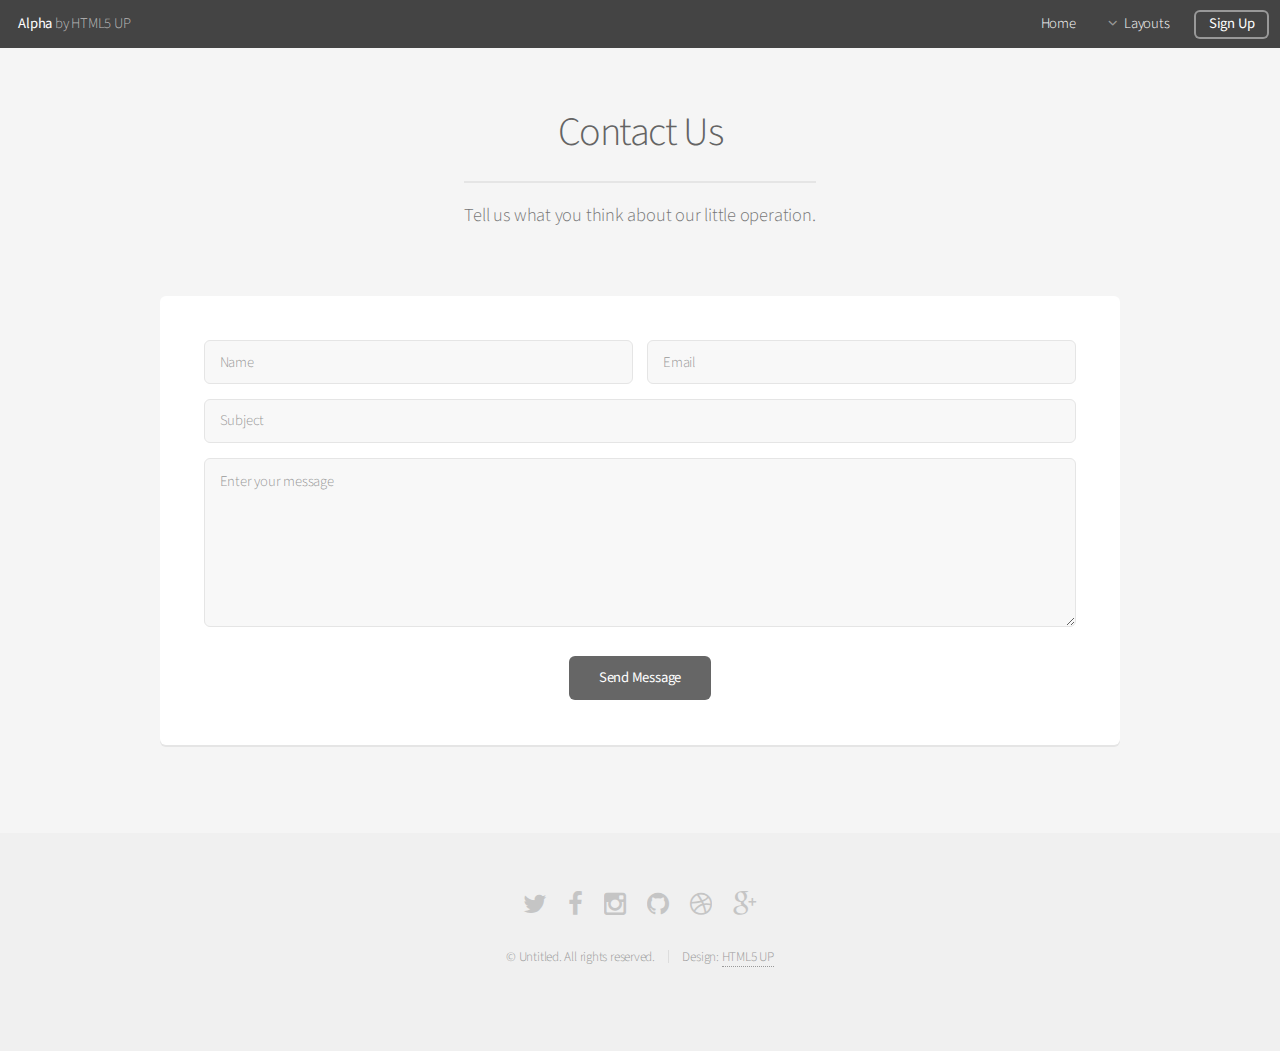
<file: contact.html>
<!DOCTYPE HTML>
<!--
	Alpha by HTML5 UP
	html5up.net | @n33co
	Free for personal and commercial use under the CCA 3.0 license (html5up.net/license)
-->
<html>
	<head>
		<title>Contact - Alpha by HTML5 UP</title>
		<meta http-equiv="content-type" content="text/html; charset=utf-8" />
		<meta name="description" content="" />
		<meta name="keywords" content="" />
		<!--[if lte IE 8]><script src="css/ie/html5shiv.js"></script><![endif]-->
		<script src="js/jquery.min.js"></script>
		<script src="js/jquery.dropotron.min.js"></script>
		<script src="js/jquery.scrollgress.min.js"></script>
		<script src="js/skel.min.js"></script>
		<script src="js/skel-layers.min.js"></script>
		<script src="js/init.js"></script>
		<noscript>
			<link rel="stylesheet" href="css/skel.css" />
			<link rel="stylesheet" href="css/style.css" />
			<link rel="stylesheet" href="css/style-wide.css" />
		</noscript>
		<!--[if lte IE 8]><link rel="stylesheet" href="css/ie/v8.css" /><![endif]-->
	</head>
	<body>

		<!-- Header -->
			<header id="header" class="skel-layers-fixed">
				<h1><a href="index.html">Alpha</a> by HTML5 UP</h1>
				<nav id="nav">
					<ul>
						<li><a href="index.html">Home</a></li>
						<li>
							<a href="" class="icon fa-angle-down">Layouts</a>
							<ul>
								<li><a href="generic.html">Generic</a></li>
								<li><a href="contact.html">Contact</a></li>
								<li><a href="elements.html">Elements</a></li>
								<li>
									<a href="">Submenu</a>
									<ul>
										<li><a href="#">Option One</a></li>
										<li><a href="#">Option Two</a></li>
										<li><a href="#">Option Three</a></li>
										<li><a href="#">Option Four</a></li>
									</ul>
								</li>
							</ul>
						</li>
						<li><a href="#" class="button">Sign Up</a></li>
					</ul>
				</nav>
			</header>

		<!-- Main -->
			<section id="main" class="container 75%">
				<header>
					<h2>Contact Us</h2>
					<p>Tell us what you think about our little operation.</p>
				</header>
				<div class="box">
					<form method="post" action="#">
						<div class="row uniform 50%">
							<div class="6u 12u(3)">
								<input type="text" name="name" id="name" value="" placeholder="Name" />
							</div>
							<div class="6u 12u(3)">
								<input type="email" name="email" id="email" value="" placeholder="Email" />
							</div>
						</div>
						<div class="row uniform 50%">
							<div class="12u">
								<input type="text" name="subject" id="subject" value="" placeholder="Subject" />
							</div>
						</div>
						<div class="row uniform 50%">
							<div class="12u">
								<textarea name="message" id="message" placeholder="Enter your message" rows="6"></textarea>
							</div>
						</div>
						<div class="row uniform">
							<div class="12u">
								<ul class="actions align-center">
									<li><input type="submit" value="Send Message" /></li>
								</ul>
							</div>
						</div>
					</form>
				</div>
			</section>
			
		<!-- Footer -->
			<footer id="footer">
				<ul class="icons">
					<li><a href="#" class="icon fa-twitter"><span class="label">Twitter</span></a></li>
					<li><a href="#" class="icon fa-facebook"><span class="label">Facebook</span></a></li>
					<li><a href="#" class="icon fa-instagram"><span class="label">Instagram</span></a></li>
					<li><a href="#" class="icon fa-github"><span class="label">Github</span></a></li>
					<li><a href="#" class="icon fa-dribbble"><span class="label">Dribbble</span></a></li>
					<li><a href="#" class="icon fa-google-plus"><span class="label">Google+</span></a></li>
				</ul>
				<ul class="copyright">
					<li>&copy; Untitled. All rights reserved.</li><li>Design: <a href="http://html5up.net">HTML5 UP</a></li>
				</ul>
			</footer>

	</body>
</html>
</file>
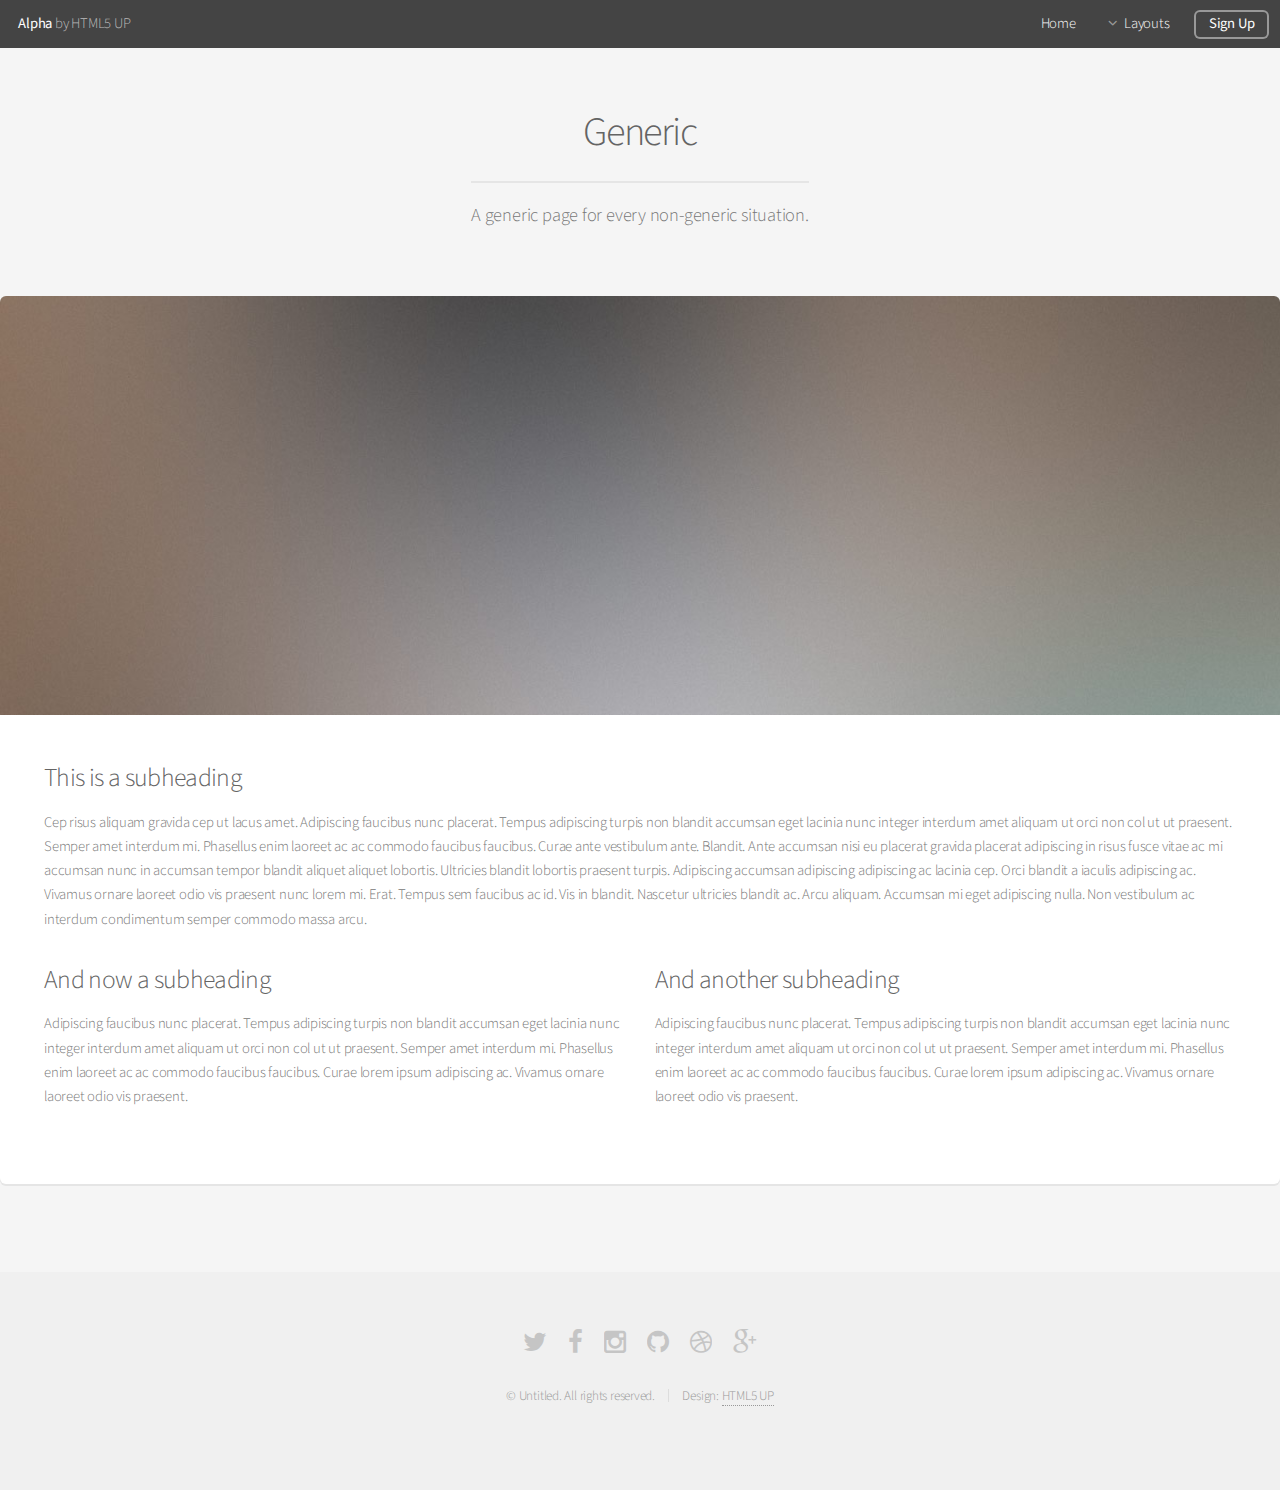
<file: generic.html>
<!DOCTYPE HTML>
<!--
	Alpha by HTML5 UP
	html5up.net | @n33co
	Free for personal and commercial use under the CCA 3.0 license (html5up.net/license)
-->
<html>
	<head>
		<title>Generic - Alpha by HTML5 UP</title>
		<meta http-equiv="content-type" content="text/html; charset=utf-8" />
		<meta name="description" content="" />
		<meta name="keywords" content="" />
		<!--[if lte IE 8]><script src="css/ie/html5shiv.js"></script><![endif]-->
		<script src="js/jquery.min.js"></script>
		<script src="js/jquery.dropotron.min.js"></script>
		<script src="js/jquery.scrollgress.min.js"></script>
		<script src="js/skel.min.js"></script>
		<script src="js/skel-layers.min.js"></script>
		<script src="js/init.js"></script>
		<noscript>
			<link rel="stylesheet" href="css/skel.css" />
			<link rel="stylesheet" href="css/style.css" />
			<link rel="stylesheet" href="css/style-wide.css" />
		</noscript>
		<!--[if lte IE 8]><link rel="stylesheet" href="css/ie/v8.css" /><![endif]-->
	</head>
	<body>

		<!-- Header -->
			<header id="header" class="skel-layers-fixed">
				<h1><a href="index.html">Alpha</a> by HTML5 UP</h1>
				<nav id="nav">
					<ul>
						<li><a href="index.html">Home</a></li>
						<li>
							<a href="" class="icon fa-angle-down">Layouts</a>
							<ul>
								<li><a href="generic.html">Generic</a></li>
								<li><a href="contact.html">Contact</a></li>
								<li><a href="elements.html">Elements</a></li>
								<li>
									<a href="">Submenu</a>
									<ul>
										<li><a href="#">Option One</a></li>
										<li><a href="#">Option Two</a></li>
										<li><a href="#">Option Three</a></li>
										<li><a href="#">Option Four</a></li>
									</ul>
								</li>
							</ul>
						</li>
						<li><a href="#" class="button">Sign Up</a></li>
					</ul>
				</nav>
			</header>

		<!-- Main -->
			<section id="main" class="container">
				<header>
					<h2>Generic</h2>
					<p>A generic page for every non-generic situation.</p>
				</header>
				<div class="box">
					<span class="image featured"><img src="images/pic01.jpg" alt="" /></span>
					<h3>This is a subheading</h3>
					<p>Cep risus aliquam gravida cep ut lacus amet. Adipiscing faucibus nunc placerat. Tempus adipiscing turpis non blandit accumsan eget lacinia nunc integer interdum amet aliquam ut orci non col ut ut praesent. Semper amet interdum mi. Phasellus enim laoreet ac ac commodo faucibus faucibus. Curae ante vestibulum ante. Blandit. Ante accumsan nisi eu placerat gravida placerat adipiscing in risus fusce vitae ac mi accumsan nunc in accumsan tempor blandit aliquet aliquet lobortis. Ultricies blandit lobortis praesent turpis. Adipiscing accumsan adipiscing adipiscing ac lacinia cep. Orci blandit a iaculis adipiscing ac. Vivamus ornare laoreet odio vis praesent nunc lorem mi. Erat. Tempus sem faucibus ac id. Vis in blandit. Nascetur ultricies blandit ac. Arcu aliquam. Accumsan mi eget adipiscing nulla. Non vestibulum ac interdum condimentum semper commodo massa arcu.</p>
					<div class="row">
						<div class="6u 12u(3)">
							<h3>And now a subheading</h3>
							<p>Adipiscing faucibus nunc placerat. Tempus adipiscing turpis non blandit accumsan eget lacinia nunc integer interdum amet aliquam ut orci non col ut ut praesent. Semper amet interdum mi. Phasellus enim laoreet ac ac commodo faucibus faucibus. Curae lorem ipsum adipiscing ac. Vivamus ornare laoreet odio vis praesent.</p>
						</div>
						<div class="6u 12u(3)">
							<h3>And another subheading</h3>
							<p>Adipiscing faucibus nunc placerat. Tempus adipiscing turpis non blandit accumsan eget lacinia nunc integer interdum amet aliquam ut orci non col ut ut praesent. Semper amet interdum mi. Phasellus enim laoreet ac ac commodo faucibus faucibus. Curae lorem ipsum adipiscing ac. Vivamus ornare laoreet odio vis praesent.</p>
						</div>
					</div>
				</div>
			</section>
			
		<!-- Footer -->
			<footer id="footer">
				<ul class="icons">
					<li><a href="https://twitter.com/devashenk" class="icon fa-twitter"><span class="label">Twitter</span></a></li>
					<li><a href="#" class="icon fa-facebook"><span class="label">Facebook</span></a></li>
					<li><a href="#" class="icon fa-instagram"><span class="label">Instagram</span></a></li>
					<li><a href="#" class="icon fa-github"><span class="label">Github</span></a></li>
					<li><a href="#" class="icon fa-dribbble"><span class="label">Dribbble</span></a></li>
					<li><a href="#" class="icon fa-google-plus"><span class="label">Google+</span></a></li>
				</ul>
				<ul class="copyright">
					<li>&copy; Untitled. All rights reserved.</li><li>Design: <a href="http://html5up.net">HTML5 UP</a></li>
				</ul>
			</footer>

	</body>
</html>
</file>
<file: css/style-wide.css>
/*
	Alpha by HTML5 UP
	html5up.net | @n33co
	Free for personal and commercial use under the CCA 3.0 license (html5up.net/license)
*/

/* Basic */

	body, input, select, textarea {
		font-size: 13pt;
	}

/* Banner */

	#banner {
		padding: 10em 0 18em 0;
	}
</file>
<file: css/ie/v8.css>
/*
	Alpha by HTML5 UP
	html5up.net | @n33co
	Free for personal and commercial use under the CCA 3.0 license (html5up.net/license)
*/

/* Basic */

	pre, code {
		position: relative;
		-ms-behavior: url("css/ie/PIE.htc");
	}

/* Form */

	input[type="text"],
	input[type="password"],
	input[type="email"],
	select,
	textarea {
		position: relative;
		-ms-behavior: url("css/ie/PIE.htc");
		line-height: 3em;
	}

	input[type="checkbox"],
	input[type="radio"] {
		opacity: 1;
		z-index: auto;
	}

		input[type="checkbox"] + label:before,
		input[type="radio"] + label:before {
			display: none;
		}

/* Button */

	input[type="submit"],
	input[type="reset"],
	input[type="button"],
	.button {
		position: relative;
		-ms-behavior: url("css/ie/PIE.htc");
	}

		input[type="submit"].alt,
		input[type="reset"].alt,
		input[type="button"].alt,
		.button.alt {
			border: solid 2px #e5e5e5;
		}

/* Box */

	.box {
		position: relative;
		-ms-behavior: url("css/ie/PIE.htc");
	}

		.box .image.featured {
			margin: 2em 0;
			width: 100%;
		}

/* Icon */

	.icon.major {
		position: relative;
		-ms-behavior: url("css/ie/PIE.htc");
	}

/* Image */

	.image {
		position: relative;
		-ms-behavior: url("css/ie/PIE.htc");
	}

		.image img {
			position: relative;
			-ms-behavior: url("css/ie/PIE.htc");
		}

/* Header */

	#header nav > ul > li a {
		color: #fff;
		display: inline-block;
		text-decoration: none;
		border: 0;
	}

		#header nav > ul > li a.icon:before {
			color: #fff;
			margin-right: 0.5em;
		}

	#header.alt {
		color: #fff;
	}

		#header.alt nav > ul > li a:not(.button).icon:before {
			color: rgba(255, 255, 255, 0.75);
		}

		#header.alt nav > ul > li.active a:not(.button) {
			background-color: rgba(255, 255, 255, 0.2);
		}

	.dropotron {
		border: solid 1px #e5e5e5;
	}

		.dropotron.level-0 {
			margin-top: 0;
		}

			.dropotron.level-0:before {
				display: none;
			}

/* Banner */

	#banner {
		background-attachment: scroll;
		background-image: url("../../images/banner.jpg");
		background-position: auto;
		background-repeat: no-repeat;
		background-size: cover;
		-ms-behavior: url("css/ie/backgroundsize.min.htc");
	}

		#banner input[type="submit"],
		#banner input[type="reset"],
		#banner input[type="button"],
		#banner .button {
			border: solid 2px #fff;
		}

/* Main */

	#main {
		position: relative;
		z-index: 1;
	}

/* CTA */

	#cta input[type="text"],
	#cta input[type="password"],
	#cta input[type="email"],
	#cta select,
	#cta textarea {
		background: #e89980;
		border: solid 2px #fff;
	}

	#cta .formerize-placeholder {
		color: #fff !important;
	}
</file>
<file: css/skel.css>
/* Resets (http://meyerweb.com/eric/tools/css/reset/ | v2.0 | 20110126 | License: none (public domain)) */

	html,body,div,span,applet,object,iframe,h1,h2,h3,h4,h5,h6,p,blockquote,pre,a,abbr,acronym,address,big,cite,code,del,dfn,em,img,ins,kbd,q,s,samp,small,strike,strong,sub,sup,tt,var,b,u,i,center,dl,dt,dd,ol,ul,li,fieldset,form,label,legend,table,caption,tbody,tfoot,thead,tr,th,td,article,aside,canvas,details,embed,figure,figcaption,footer,header,hgroup,menu,nav,output,ruby,section,summary,time,mark,audio,video{margin:0;padding:0;border:0;font-size:100%;font:inherit;vertical-align:baseline;}article,aside,details,figcaption,figure,footer,header,hgroup,menu,nav,section{display:block;}body{line-height:1;}ol,ul{list-style:none;}blockquote,q{quotes:none;}blockquote:before,blockquote:after,q:before,q:after{content:'';content:none;}table{border-collapse:collapse;border-spacing:0;}body{-webkit-text-size-adjust:none}

/* Box Model */

	*, *:before, *:after {
		-moz-box-sizing: border-box;
		-webkit-box-sizing: border-box;
		box-sizing: border-box;
	}

/* Container */

	body {
		/* min-width: (containers) */
		min-width: 60em;
	}

	.container {
		margin-left: auto;
		margin-right: auto;
		
		/* width: (containers) */
		width: 60em;
	}

	/* Modifiers */

		/* 125% */
			.container.\31 25\25 {
				width: 100%;
				
				/* max-width: (containers * 1.25) */
				max-width: 75em;

				/* min-width: (containers) */
				min-width: 60em;
			}

		/* 75% */
			.container.\37 5\25 {
				
				/* width: (containers * 0.75) */
				width: 45em;

			}

		/* 50% */
			.container.\35 0\25 {
				
				/* width: (containers * 0.50) */
				width: 30em;

			}

		/* 25% */
			.container.\32 5\25 {
				
				/* width: (containers * 0.25) */
				width: 15em;

			}

/* Grid */

	.row {
		border-bottom: solid 1px transparent;
	}
	
	.row > * {
		float: left;
	}
	
	.row:after, .row:before {
		content: '';
		display: block;
		clear: both;
		height: 0;
	}
	
	.row.uniform > * > :first-child {
		margin-top: 0;
	}
	
	.row.uniform > * > :last-child {
		margin-bottom: 0;
	}

	/* Gutters */

		/* Normal */
		
			.row > * {
				/* padding: (gutters.horizontal) 0 0 (gutters.vertical) */
				padding: 0 0 0 2em;
			}

			.row {
				/* margin: -(gutters.horizontal) 0 0 -(gutters.vertical) */
				margin: 0 0 0 -2em;
			}
			
			.row.uniform > * {
				/* padding: (gutters.vertical) 0 0 (gutters.vertical) */
				padding: 2em 0 0 2em;
			}

			.row.uniform {
				/* margin: -(gutters.vertical) 0 0 -(gutters.vertical) */
				margin: -2em 0 0 -2em;
			}
			
		/* 200% */
		
			.row.\32 00\25 > * {
				/* padding: (gutters.horizontal) 0 0 (gutters.vertical) */
				padding: 0 0 0 4em;
			}

			.row.\32 00\25 {
				/* margin: -(gutters.horizontal) 0 0 -(gutters.vertical) */
				margin: 0 0 0 -4em;
			}

			.row.uniform.\32 00\25 > * {
				/* padding: (gutters.vertical) 0 0 (gutters.vertical) */
				padding: 4em 0 0 4em;
			}

			.row.uniform.\32 00\25 {
				/* margin: -(gutters.vertical) 0 0 -(gutters.vertical) */
				margin: -4em 0 0 -4em;
			}

		/* 150% */
		
			.row.\31 50\25 > * {
				/* padding: (gutters.horizontal) 0 0 (gutters.vertical) */
				padding: 0 0 0 1.5em;
			}

			.row.\31 50\25 {
				/* margin: -(gutters.horizontal) 0 0 -(gutters.vertical) */
				margin: 0 0 0 -1.5em;
			}

			.row.uniform.\31 50\25 > * {
				/* padding: (gutters.vertical) 0 0 (gutters.vertical) */
				padding: 1.5em 0 0 1.5em;
			}

			.row.uniform.\31 50\25 {
				/* margin: -(gutters.vertical) 0 0 -(gutters.vertical) */
				margin: -1.5em 0 0 -1.5em;
			}

		/* 50% */
		
			.row.\35 0\25 > * {
				/* padding: (gutters.horizontal) 0 0 (gutters.vertical) */
				padding: 0 0 0 1em;
			}

			.row.\35 0\25 {
				/* margin: -(gutters.horizontal) 0 0 -(gutters.vertical) */
				margin: 0 0 0 -1em;
			}

			.row.uniform.\35 0\25 > * {
				/* padding: (gutters.vertical) 0 0 (gutters.vertical) */
				padding: 1em 0 0 1em;
			}

			.row.uniform.\35 0\25 {
				/* margin: -(gutters.vertical) 0 0 -(gutters.vertical) */
				margin: -1em 0 0 -1em;
			}

		/* 25% */
		
			.row.\32 5\25 > * {
				/* padding: (gutters.horizontal) 0 0 (gutters.vertical) */
				padding: 0 0 0 0.5em;
			}

			.row.\32 5\25 {
				/* margin: -(gutters.horizontal) 0 0 -(gutters.vertical) */
				margin: 0 0 0 -0.5em;
			}

			.row.uniform.\32 5\25 > * {
				/* padding: (gutters.vertical) 0 0 (gutters.vertical) */
				padding: 0.5em 0 0 0.5em;
			}

			.row.uniform.\32 5\25 {
				/* margin: -(gutters.vertical) 0 0 -(gutters.vertical) */
				margin: -0.5em 0 0 -0.5em;
			}

		/* 0% */
		
			.row.\30 \25 > * {
				/* padding: (gutters.horizontal) 0 0 (gutters.vertical) */
				padding: 0;
			}

			.row.\30 \25 {
				/* margin: -(gutters.horizontal) 0 0 -(gutters.vertical) */
				margin: 0;
			}

	/* Cells */

		.\31 2u, .\31 2u\24, .\31 2u\28 1\29, .\31 2u\24\28 1\29 { width: 100%; clear: none; }
		.\31 1u, .\31 1u\24, .\31 1u\28 1\29, .\31 1u\24\28 1\29 { width: 91.6666666667%; clear: none; }
		.\31 0u, .\31 0u\24, .\31 0u\28 1\29, .\31 0u\24\28 1\29 { width: 83.3333333333%; clear: none; }
		.\39 u, .\39 u\24, .\39 u\28 1\29, .\39 u\24\28 1\29 { width: 75%; clear: none; }
		.\38 u, .\38 u\24, .\38 u\28 1\29, .\38 u\24\28 1\29 { width: 66.6666666667%; clear: none; }
		.\37 u, .\37 u\24, .\37 u\28 1\29, .\37 u\24\28 1\29 { width: 58.3333333333%; clear: none; }
		.\36 u, .\36 u\24, .\36 u\28 1\29, .\36 u\24\28 1\29 { width: 50%; clear: none; }
		.\35 u, .\35 u\24, .\35 u\28 1\29, .\35 u\24\28 1\29 { width: 41.6666666667%; clear: none; }
		.\34 u, .\34 u\24, .\34 u\28 1\29, .\34 u\24\28 1\29 { width: 33.3333333333%; clear: none; }
		.\33 u, .\33 u\24, .\33 u\28 1\29, .\33 u\24\28 1\29 { width: 25%; clear: none; }
		.\32 u, .\32 u\24, .\32 u\28 1\29, .\32 u\24\28 1\29 { width: 16.6666666667%; clear: none; }
		.\31 u, .\31 u\24, .\31 u\28 1\29, .\31 u\24\28 1\29 { width: 8.3333333333%; clear: none; }

		.\31 2u\24 + *, .\31 2u\24\28 1\29 + *,
		.\31 1u\24 + *, .\31 1u\24\28 1\29 + *,
		.\31 0u\24 + *, .\31 0u\24\28 1\29 + *,
		.\39 u\24 + *, .\39 u\24\28 1\29 + *,
		.\38 u\24 + *, .\38 u\24\28 1\29 + *,
		.\37 u\24 + *, .\37 u\24\28 1\29 + *,
		.\36 u\24 + *, .\36 u\24\28 1\29 + *,
		.\35 u\24 + *, .\35 u\24\28 1\29 + *,
		.\34 u\24 + *, .\34 u\24\28 1\29 + *,
		.\33 u\24 + *, .\33 u\24\28 1\29 + *,
		.\32 u\24 + *, .\32 u\24\28 1\29 + *,
		.\31 u\24  + *,  .\31 u\24\28 1\29 + * {
			clear: left;
		}
			
		.\-11u { margin-left: 91.6666666667% }
		.\-10u { margin-left: 83.3333333333% }
		.\-9u { margin-left: 75% }
		.\-8u { margin-left: 66.6666666667% }
		.\-7u { margin-left: 58.3333333333% }
		.\-6u { margin-left: 50% }
		.\-5u { margin-left: 41.6666666667% }
		.\-4u { margin-left: 33.3333333333% }
		.\-3u { margin-left: 25% }
		.\-2u { margin-left: 16.6666666667% }
		.\-1u { margin-left: 8.3333333333% }
</file>
<file: css/style.css>
@import url(font-awesome.min.css);
@import url("http://fonts.googleapis.com/css?family=Source+Sans+Pro:300,400,300italic,400italic");

/*
	Alpha by HTML5 UP
	html5up.net | @n33co
	Free for personal and commercial use under the CCA 3.0 license (html5up.net/license)
*/

/* Basic */

	body {
		background: #f5f5f5;
	}

	body, input, select, textarea {
		color: #777;
		font-family: "Source Sans Pro", sans-serif;
		font-size: 16pt;
		font-weight: 300;
		line-height: 1.65em;
		letter-spacing: -0.015em;
	}

	a {
		-moz-transition: color 0.2s ease-in-out, border-bottom-color 0.2s ease-in-out;
		-webkit-transition: color 0.2s ease-in-out, border-bottom-color 0.2s ease-in-out;
		-o-transition: color 0.2s ease-in-out, border-bottom-color 0.2s ease-in-out;
		-ms-transition: color 0.2s ease-in-out, border-bottom-color 0.2s ease-in-out;
		transition: color 0.2s ease-in-out, border-bottom-color 0.2s ease-in-out;
		border-bottom: dotted 1px;
		color: #e89980;
		text-decoration: none;
	}

		a:hover {
			border-bottom-color: transparent;
		}

	strong, b {
		color: #646464;
		font-weight: 400;
	}

	em, i {
		font-style: italic;
	}

	p {
		margin: 0 0 2em 0;
	}

	h1, h2, h3, h4, h5, h6 {
		color: #646464;
		font-weight: 300;
		line-height: 1em;
		margin: 0 0 0.5em 0;
	}

		h1 a, h2 a, h3 a, h4 a, h5 a, h6 a {
			color: inherit;
			text-decoration: none;
		}

	h2 {
		font-size: 2.25em;
		line-height: 1.5em;
		letter-spacing: -0.035em;
	}

	h3 {
		font-size: 1.75em;
		line-height: 1.5em;
		letter-spacing: -0.025em;
	}

	h4 {
		font-size: 1.1em;
		line-height: 1.5em;
		letter-spacing: 0;
	}

	h5 {
		font-size: 0.9em;
		line-height: 1.5em;
		letter-spacing: 0;
	}

	h6 {
		font-size: 0.7em;
		line-height: 1.5em;
		letter-spacing: 0;
	}

	sub {
		font-size: 0.8em;
		position: relative;
		top: 0.5em;
	}

	sup {
		font-size: 0.8em;
		position: relative;
		top: -0.5em;
	}

	hr {
		border: 0;
		border-bottom: solid 2px #e5e5e5;
		margin: 2em 0;
	}

		hr.major {
			margin: 3em 0;
		}

	blockquote {
		border-left: solid 4px #e5e5e5;
		font-style: italic;
		margin: 0 0 2em 0;
		padding: 0.5em 0 0.5em 2em;
	}

	pre {
		-webkit-overflow-scrolling: touch;
		background: #f8f8f8;
		border-radius: 6px;
		border: solid 1px #e5e5e5;
		font-family: monospace;
		font-size: 0.9em;
		line-height: 1.75em;
		margin: 0 0 2em 0;
		overflow-x: auto;
		padding: 1em 1.5em;
	}

	code {
		background: #f8f8f8;
		border-radius: 6px;
		border: solid 1px #e5e5e5;
		font-family: monospace;
		font-size: 0.9em;
		margin: 0 0.25em;
		padding: 0.25em 0.65em;
	}

	.align-left {
		text-align: left;
	}

	.align-center {
		text-align: center;
	}

	.align-right {
		text-align: right;
	}

/* Section/Article */

	section.special, article.special {
		text-align: center;
	}

	header p {
		color: #999;
		position: relative;
		margin: 0 0 1.5em 0;
		font-style: italic;
	}

	header h2 + p {
		font-size: 1.25em;
		margin-top: -1em;
		line-height: 1.5em;
	}

	header h3 + p {
		font-size: 1.1em;
		margin-top: -0.85em;
		line-height: 1.5em;
	}

	header h4 + p,
	header h5 + p,
	header h6 + p {
		font-size: 0.8em;
		margin-top: -0.5em;
		line-height: 1.5em;
	}

	header.major {
		padding: 1em 0;
		text-align: center;
	}

		header.major h2 {
			margin: 0;
		}

		header.major p {
			display: inline-block;
			border-top: solid 2px #e5e5e5;
			color: #777;
			margin: 1.5em 0 0 0;
			padding: 1.5em 0 0 0;
			font-style: normal;
		}

/* Form */

	form {
		margin: 0 0 2em 0;
	}

	label {
		color: #646464;
		display: block;
		font-size: 0.9em;
		font-weight: 300;
		margin: 0 0 1em 0;
	}

	input[type="text"],
	input[type="password"],
	input[type="email"],
	select,
	textarea {
		-moz-appearance: none;
		-webkit-appearance: none;
		-o-appearance: none;
		-ms-appearance: none;
		appearance: none;
		background: #f8f8f8;
		border-radius: 6px;
		border: solid 1px #e5e5e5;
		color: inherit;
		display: block;
		outline: 0;
		padding: 0 1em;
		text-decoration: none;
		width: 100%;
	}

		input[type="text"]:invalid,
		input[type="password"]:invalid,
		input[type="email"]:invalid,
		select:invalid,
		textarea:invalid {
			box-shadow: none;
		}

		input[type="text"]:focus,
		input[type="password"]:focus,
		input[type="email"]:focus,
		select:focus,
		textarea:focus {
			border-color: #e89980;
			box-shadow: 0 0 0 2px #e89980;
		}

	.select-wrapper {
		text-decoration: none;
		display: block;
		position: relative;
	}

		.select-wrapper:before {
			-moz-osx-font-smoothing: grayscale;
			-webkit-font-smoothing: antialiased;
			font-family: FontAwesome;
			font-style: normal;
			font-weight: normal;
			text-transform: none !important;
		}

		.select-wrapper:before {
			color: #e5e5e5;
			content: '\f078';
			display: block;
			height: 3em;
			line-height: 3em;
			pointer-events: none;
			position: absolute;
			right: 0;
			text-align: center;
			top: 0;
			width: 3em;
		}

		.select-wrapper select::-ms-expand {
			display: none;
		}

	input[type="text"],
	input[type="password"],
	input[type="email"],
	select {
		height: 3em;
	}

	textarea {
		padding: 0.75em 1em;
	}

	input[type="checkbox"],
	input[type="radio"] {
		-moz-appearance: none;
		-webkit-appearance: none;
		-o-appearance: none;
		-ms-appearance: none;
		appearance: none;
		display: block;
		float: left;
		margin-right: -2em;
		opacity: 0;
		width: 1em;
		z-index: -1;
	}

		input[type="checkbox"] + label,
		input[type="radio"] + label {
			text-decoration: none;
			color: #777;
			cursor: pointer;
			display: inline-block;
			font-size: 1em;
			font-weight: 300;
			padding-left: 2.55em;
			padding-right: 0.75em;
			position: relative;
		}

			input[type="checkbox"] + label:before,
			input[type="radio"] + label:before {
				-moz-osx-font-smoothing: grayscale;
				-webkit-font-smoothing: antialiased;
				font-family: FontAwesome;
				font-style: normal;
				font-weight: normal;
				text-transform: none !important;
			}

			input[type="checkbox"] + label:before,
			input[type="radio"] + label:before {
				background: #f8f8f8;
				border-radius: 6px;
				border: solid 1px #e5e5e5;
				content: '';
				display: inline-block;
				height: 1.8em;
				left: 0;
				line-height: 1.725em;
				position: absolute;
				text-align: center;
				top: 0;
				width: 1.8em;
			}

		input[type="checkbox"]:checked + label:before,
		input[type="radio"]:checked + label:before {
			background: #666;
			border-color: #666;
			color: #ffffff;
			content: '\f00c';
		}

		input[type="checkbox"]:focus + label:before,
		input[type="radio"]:focus + label:before {
			border-color: #e89980;
			box-shadow: 0 0 0 1px #e89980;
		}

	input[type="checkbox"] + label:before {
		border-radius: 6px;
	}

	input[type="radio"] + label:before {
		border-radius: 100%;
	}

	::-webkit-input-placeholder {
		color: #999 !important;
		opacity: 1.0;
	}

	:-moz-placeholder {
		color: #999 !important;
		opacity: 1.0;
	}

	::-moz-placeholder {
		color: #999 !important;
		opacity: 1.0;
	}

	:-ms-input-placeholder {
		color: #999 !important;
		opacity: 1.0;
	}

	.formerize-placeholder {
		color: #999 !important;
		opacity: 1.0;
	}

/* Box */

	.box {
		background: #fff;
		border-radius: 6px;
		box-shadow: 0 2px 0 0 #e5e5e5;
		margin: 0 0 2em 0;
		padding: 3em;
	}

		.box > :last-child {
			margin-bottom: 0;
		}

		.box.alt {
			background: none !important;
			border-radius: 0 !important;
			box-shadow: none !important;
			margin: 0 0 2em 0;
			padding: 0 !important;
		}

		.box.features .features-row {
			border-top: solid 2px #e5e5e5;
			position: relative;
		}

			.box.features .features-row:after {
				clear: both;
				content: '';
				display: block;
			}

			.box.features .features-row section {
				float: left;
				padding: 3em;
				width: 50%;
			}

				.box.features .features-row section :last-child {
					margin-bottom: 0;
				}

				.box.features .features-row section:nth-child(2n) {
					padding-right: 0;
				}

					.box.features .features-row section:nth-child(2n):before {
						background: #e5e5e5;
						content: '';
						display: block;
						height: 100%;
						margin-left: -3em;
						position: absolute;
						top: 0;
						width: 2px;
					}

				.box.features .features-row section:nth-child(2n-1) {
					padding-left: 0;
				}

			.box.features .features-row:first-child {
				border-top: 0;
			}

				.box.features .features-row:first-child section {
					padding-top: 0;
				}

			.box.features .features-row:last-child {
				padding-bottom: 0;
			}

				.box.features .features-row:last-child section {
					padding-bottom: 0;
				}

		.box.special {
			text-align: center;
		}

		.box .image.featured {
			border-radius: 0;
			display: block;
			margin: 3em 0 3em -3em;
			position: relative;
			width: calc(100% + 6em);
		}

			.box .image.featured img {
				border-radius: 0;
				display: block;
				width: 100%;
			}

			.box .image.featured:first-child {
				border-radius: 6px 6px 0 0;
				margin-bottom: 3em;
				margin-top: -3em;
			}

				.box .image.featured:first-child img {
					border-radius: 6px 6px 0 0;
				}

			.box .image.featured:last-child {
				border-radius: 0 0 6px 6px;
				margin-bottom: -3em;
				margin-top: 3em;
			}

				.box .image.featured:last-child img {
					border-radius: 0 0 6px 6px;
				}

/* Icon */

	.icon {
		text-decoration: none;
		border-bottom: none;
		position: relative;
	}

		.icon:before {
			-moz-osx-font-smoothing: grayscale;
			-webkit-font-smoothing: antialiased;
			font-family: FontAwesome;
			font-style: normal;
			font-weight: normal;
			text-transform: none !important;
		}

		.icon > .label {
			display: none;
		}

		.icon.major {
			background: #666;
			border-radius: 100%;
			color: #ffffff;
			cursor: default;
			display: inline-block;
			height: 5.5em;
			line-height: 5.5em;
			margin: 0 0 2em 0;
			width: 5.5em;
		}

			.icon.major:before {
				font-size: 2.5em;
			}

			.icon.major.accent1 {
				background: #666;
				color: #ffffff;
			}

			.icon.major.accent2 {
				background: #FB9140;
				color: #ffffff;
			}

			.icon.major.accent3 {
				background: #001B48;
				color: #ffffff;
			}

			.icon.major.accent4 {
				background: #C9DEEC;
				color: #ffffff;
			}

			.icon.major.accent5 {
				background: #F23209;
				color: #ffffff;
			}

/* Image */

	.image {
		border-radius: 6px;
		border: 0;
		display: inline-block;
		position: relative;
	}

		.image img {
			border-radius: 6px;
			display: block;
		}

		.image.left {
			float: left;
			padding: 0 1.5em 1em 0;
			top: 0.25em;
		}

		.image.right {
			float: right;
			padding: 0 0 1em 1.5em;
			top: 0.25em;
		}

		.image.fit {
			display: block;
			margin: 0 0 2em 0;
			width: 100%;
		}

			.image.fit img {
				display: block;
				width: 100%;
			}

/* List */

	ol {
		list-style: decimal;
		margin: 0 0 2em 0;
		padding-left: 1.25em;
	}

		ol li {
			padding-left: 0.25em;
		}

	ul {
		list-style: disc;
		margin: 0 0 2em 0;
		padding-left: 1em;
	}

		ul li {
			padding-left: 0.5em;
		}

		ul.alt {
			list-style: none;
			padding-left: 0;
		}

			ul.alt li {
				border-top: solid 1px #e5e5e5;
				padding: 0.5em 0;
			}

				ul.alt li:first-child {
					border-top: 0;
					padding-top: 0;
				}

		ul.icons {
			cursor: default;
			list-style: none;
			padding-left: 0;
		}

			ul.icons li {
				display: inline-block;
				padding: 0 1.25em 0 0;
			}

				ul.icons li:last-child {
					padding-right: 0;
				}

				ul.icons li .icon {
					color: inherit;
				}

					ul.icons li .icon:before {
						font-size: 1.75em;
					}

		ul.actions {
			cursor: default;
			list-style: none;
			padding-left: 0;
		}

			ul.actions li {
				display: inline-block;
				padding: 0 1em 0 0;
				vertical-align: middle;
			}

				ul.actions li:last-child {
					padding-right: 0;
				}

			ul.actions.small li {
				padding: 0 0.5em 0 0;
			}

			ul.actions.vertical li {
				display: block;
				padding: 1em 0 0 0;
			}

				ul.actions.vertical li:first-child {
					padding-top: 0;
				}

				ul.actions.vertical li > * {
					margin-bottom: 0;
				}

			ul.actions.vertical.small li {
				padding: 0.5em 0 0 0;
			}

				ul.actions.vertical.small li:first-child {
					padding-top: 0;
				}

			ul.actions.fit {
				display: table;
				margin-left: -1em;
				padding: 0;
				table-layout: fixed;
				width: calc(100% + 1em);
			}

				ul.actions.fit li {
					display: table-cell;
					padding: 0 0 0 1em;
				}

					ul.actions.fit li > * {
						margin-bottom: 0;
					}

				ul.actions.fit.small {
					margin-left: -0.5em;
					width: calc(100% + 0.5em);
				}

					ul.actions.fit.small li {
						padding: 0 0 0 0.5em;
					}

	dl {
		margin: 0 0 2em 0;
	}

/* Table */

	.table-wrapper {
		-webkit-overflow-scrolling: touch;
		overflow-x: auto;
	}

	table {
		margin: 0 0 2em 0;
		width: 100%;
	}

		table tbody tr {
			border: solid 1px #e5e5e5;
			border-left: 0;
			border-right: 0;
		}

			table tbody tr:nth-child(2n + 1) {
				background-color: #f8f8f8;
			}

		table td {
			padding: 0.75em 0.75em;
		}

		table th {
			color: #646464;
			font-size: 0.9em;
			font-weight: 300;
			padding: 0 0.75em 0.75em 0.75em;
			text-align: left;
		}

		table thead {
			border-bottom: solid 2px #e5e5e5;
		}

		table tfoot {
			border-top: solid 2px #e5e5e5;
		}

		table.alt {
			border-collapse: separate;
		}

			table.alt tbody tr td {
				border: solid 1px #e5e5e5;
				border-left-width: 0;
				border-top-width: 0;
			}

				table.alt tbody tr td:first-child {
					border-left-width: 1px;
				}

			table.alt tbody tr:first-child td {
				border-top-width: 1px;
			}

			table.alt thead {
				border-bottom: 0;
			}

			table.alt tfoot {
				border-top: 0;
			}

/* Button */

	input[type="submit"],
	input[type="reset"],
	input[type="button"],
	.button {
		-moz-appearance: none;
		-webkit-appearance: none;
		-o-appearance: none;
		-ms-appearance: none;
		appearance: none;
		-moz-transition: background-color 0.2s ease-in-out, color 0.2s ease-in-out;
		-webkit-transition: background-color 0.2s ease-in-out, color 0.2s ease-in-out;
		-o-transition: background-color 0.2s ease-in-out, color 0.2s ease-in-out;
		-ms-transition: background-color 0.2s ease-in-out, color 0.2s ease-in-out;
		transition: background-color 0.2s ease-in-out, color 0.2s ease-in-out;
		background-color: #666;
		border-radius: 6px;
		border: 0;
		color: #ffffff;
		cursor: pointer;
		display: inline-block;
		font-weight: 400;
		height: 3em;
		line-height: 3em;
		padding: 0 2em;
		text-align: center;
		text-decoration: none;
		white-space: nowrap;
	}

		input[type="submit"]:hover,
		input[type="reset"]:hover,
		input[type="button"]:hover,
		.button:hover {
			background-color: #737373;
		}

		input[type="submit"]:active,
		input[type="reset"]:active,
		input[type="button"]:active,
		.button:active {
			background-color: #595959;
		}

		input[type="submit"].icon,
		input[type="reset"].icon,
		input[type="button"].icon,
		.button.icon {
			padding-left: 1.35em;
		}

			input[type="submit"].icon:before,
			input[type="reset"].icon:before,
			input[type="button"].icon:before,
			.button.icon:before {
				margin-right: 0.5em;
			}

		input[type="submit"].fit,
		input[type="reset"].fit,
		input[type="button"].fit,
		.button.fit {
			display: block;
			margin: 0 0 1em 0;
			width: 100%;
		}

		input[type="submit"].small,
		input[type="reset"].small,
		input[type="button"].small,
		.button.small {
			font-size: 0.8em;
			height: 2.7em;
			line-height: 2.7em;
		}

		input[type="submit"].big,
		input[type="reset"].big,
		input[type="button"].big,
		.button.big {
			font-size: 1.25em;
			height: 2.7em;
			line-height: 2.7em;
		}

		input[type="submit"].alt,
		input[type="reset"].alt,
		input[type="button"].alt,
		.button.alt {
			background-color: transparent;
			box-shadow: inset 0 0 0 2px #e5e5e5;
			color: #777;
		}

			input[type="submit"].alt:hover,
			input[type="reset"].alt:hover,
			input[type="button"].alt:hover,
			.button.alt:hover {
				background-color: #f8f8f8;
			}

			input[type="submit"].alt:active,
			input[type="reset"].alt:active,
			input[type="button"].alt:active,
			.button.alt:active {
				background-color: #f0f0f0;
			}

			input[type="submit"].alt.icon:before,
			input[type="reset"].alt.icon:before,
			input[type="button"].alt.icon:before,
			.button.alt.icon:before {
				color: #999;
			}

		input[type="submit"].special,
		input[type="reset"].special,
		input[type="button"].special,
		.button.special {
			background-color: #e89980;
			color: #ffffff !important;
		}

			input[type="submit"].special:hover,
			input[type="reset"].special:hover,
			input[type="button"].special:hover,
			.button.special:hover {
				background-color: #ecaa96;
			}

			input[type="submit"].special:active,
			input[type="reset"].special:active,
			input[type="button"].special:active,
			.button.special:active {
				background-color: #e4886a;
			}

		input[type="submit"].disabled, input[type="submit"]:disabled,
		input[type="reset"].disabled,
		input[type="reset"]:disabled,
		input[type="button"].disabled,
		input[type="button"]:disabled,
		.button.disabled,
		.button:disabled {
			background-color: #777 !important;
			box-shadow: inset 0 -0.15em 0 0 rgba(0, 0, 0, 0.15);
			color: #f5f5f5 !important;
			cursor: default;
			opacity: 0.25;
		}

/* Header */

	#skel-layers-wrapper {
		padding-top: 3em;
	}

	body.landing #skel-layers-wrapper {
		padding-top: 0;
	}
	@-moz-keyframes reveal-header { 0% { top: -5em; } 100% { top: 0; } }
	@-webkit-keyframes reveal-header { 0% { top: -5em; } 100% { top: 0; } }
	@-o-keyframes reveal-header { 0% { top: -5em; } 100% { top: 0; } }
	@-ms-keyframes reveal-header { 0% { top: -5em; } 100% { top: 0; } }
	@keyframes reveal-header { 0% { top: -5em; } 100% { top: 0; } }

	#header {
		background: #444;
		color: #bbb;
		cursor: default;
		height: 3.25em;
		left: 0;
		line-height: 3.25em;
		position: fixed;
		top: 0;
		width: 100%;
		z-index: 10000;
	}

		#header h1 {
			color: inherit;
			height: inherit;
			left: 1.25em;
			line-height: inherit;
			margin: 0;
			padding: 0;
			position: absolute;
			top: 0;
		}

			#header h1 a {
				color: #fff;
				font-weight: 400;
				border: 0;
			}

		#header nav {
			height: inherit;
			line-height: inherit;
			position: absolute;
			right: 0.75em;
			top: 0;
			vertical-align: middle;
		}

			#header nav > ul {
				list-style: none;
				margin: 0;
				padding-left: 0;
			}

				#header nav > ul > li {
					display: inline-block;
					padding-left: 0;
				}

					#header nav > ul > li > ul {
						display: none;
					}

					#header nav > ul > li a {
						display: inline-block;
						height: 2em;
						line-height: 1.95em;
						padding: 0 1em;
						border-radius: 6px;
					}

					#header nav > ul > li a:not(.button) {
						color: #fff;
						display: inline-block;
						text-decoration: none;
						border: 0;
					}

						#header nav > ul > li a:not(.button).icon:before {
							color: #999;
							margin-right: 0.5em;
						}

					#header nav > ul > li:first-child {
						margin-left: 0;
					}

					#header nav > ul > li.active a:not(.button) {
						background-color: rgba(153, 153, 153, 0.25);
					}

					#header nav > ul > li .button {
						margin: 0 0 0 0.5em;
						position: relative;
					}

		#header input[type="submit"],
		#header input[type="reset"],
		#header input[type="button"],
		#header .button {
			background-color: transparent;
			box-shadow: inset 0 0 0 2px #999;
			color: #fff;
		}

			#header input[type="submit"]:hover,
			#header input[type="reset"]:hover,
			#header input[type="button"]:hover,
			#header .button:hover {
				background-color: rgba(153, 153, 153, 0.25);
			}

			#header input[type="submit"]:active,
			#header input[type="reset"]:active,
			#header input[type="button"]:active,
			#header .button:active {
				background-color: rgba(153, 153, 153, 0.5);
			}

		#header .container {
			position: relative;
		}

			#header .container h1 {
				left: 0;
			}

			#header .container nav {
				right: 0;
			}

		#header.reveal {
			-moz-animation: reveal-header 0.5s;
			-webkit-animation: reveal-header 0.5s;
			-o-animation: reveal-header 0.5s;
			-ms-animation: reveal-header 0.5s;
			animation: reveal-header 0.5s;
		}

		#header.alt {
			-moz-animation: none;
			-webkit-animation: none;
			-o-animation: none;
			-ms-animation: none;
			animation: none;
			background: none;
			color: rgba(255, 255, 255, 0.75);
			position: absolute;
		}

			#header.alt nav > ul > li a:not(.button).icon:before {
				color: rgba(255, 255, 255, 0.75);
			}

			#header.alt nav > ul > li.active a:not(.button) {
				background-color: rgba(255, 255, 255, 0.2);
			}

			#header.alt input[type="submit"],
			#header.alt input[type="reset"],
			#header.alt input[type="button"],
			#header.alt .button {
				box-shadow: inset 0 0 0 2px rgba(255, 255, 255, 0.5);
			}

				#header.alt input[type="submit"]:hover,
				#header.alt input[type="reset"]:hover,
				#header.alt input[type="button"]:hover,
				#header.alt .button:hover {
					background-color: rgba(255, 255, 255, 0.1);
				}

				#header.alt input[type="submit"]:active,
				#header.alt input[type="reset"]:active,
				#header.alt input[type="button"]:active,
				#header.alt .button:active {
					background-color: rgba(255, 255, 255, 0.2);
				}

	.dropotron {
		background: #fff;
		border-radius: 6px;
		box-shadow: 0 2px 0 0 rgba(0, 0, 0, 0.065), inset 0 -1px 0 0 #fff, inset 0 0 0 1px rgba(229, 229, 229, 0.5);
		list-style: none;
		margin: calc(-0.5em + 1px) 0 0 1px;
		padding: 0.5em 0;
		width: 11em;
	}

		.dropotron li {
			padding: 0;
		}

			.dropotron li a, .dropotron li span {
				-moz-transition: none;
				-webkit-transition: none;
				-o-transition: none;
				-ms-transition: none;
				transition: none;
				border: 0;
				border-top: solid 1px #f2f2f2;
				color: inherit;
				display: block;
				padding: 0.15em 1em;
			}

			.dropotron li:first-child > a, .dropotron li:first-child > span {
				border-top: 0;
			}

			.dropotron li.active > a, .dropotron li.active > span, .dropotron li:hover > a, .dropotron li:hover > span {
				background: #e89980;
				color: #ffffff;
			}

		.dropotron.level-0 {
			font-size: 0.9em;
			margin: 1em 0 0 0;
		}

			.dropotron.level-0:before {
				-moz-transform: rotate(45deg);
				-webkit-transform: rotate(45deg);
				-o-transform: rotate(45deg);
				-ms-transform: rotate(45deg);
				transform: rotate(45deg);
				background: #fff;
				border: solid 1px rgba(229, 229, 229, 0.5);
				border-bottom: 0;
				border-right: 0;
				box-shadow: -0.25em -0.125em 0.125em 0 rgba(0, 0, 0, 0.015);
				content: '';
				display: block;
				height: 0.75em;
				position: absolute;
				right: 1.25em;
				top: -0.375em;
				width: 0.75em;
				z-index: 0;
			}

/* Banner */

	#banner {
		background-attachment: scroll,							fixed;
		background-color: #666;
		background-image: url("images/overlay.png"), url("../images/banner.jpg");
		background-position: top left,						center center;
		background-repeat: repeat,							no-repeat;
		background-size: auto,							cover;
		color: #fff;
		padding: 12em 0 20em 0;
		text-align: center;
	}

		#banner :last-child {
			margin-bottom: 0;
		}

		#banner h2, #banner h3, #banner h4, #banner h5, #banner h6 {
			color: #fff;
		}

		#banner h2 {
			font-size: 3.5em;
			line-height: 1em;
			margin: 0 0 0.5em 0;
			padding: 0;
		}

		#banner p {
			font-size: 1.25em;
			margin-bottom: 1.75em;
		}

		#banner input[type="submit"],
		#banner input[type="reset"],
		#banner input[type="button"],
		#banner .button {
			background-color: transparent;
			box-shadow: inset 0 0 0 2px rgba(255, 255, 255, 0.5);
			color: #fff;
			min-width: 12em;
		}

			#banner input[type="submit"]:hover,
			#banner input[type="reset"]:hover,
			#banner input[type="button"]:hover,
			#banner .button:hover {
				background-color: rgba(255, 255, 255, 0.1);
			}

			#banner input[type="submit"]:active,
			#banner input[type="reset"]:active,
			#banner input[type="button"]:active,
			#banner .button:active {
				background-color: rgba(255, 255, 255, 0.2);
			}

			#banner input[type="submit"].special,
			#banner input[type="reset"].special,
			#banner input[type="button"].special,
			#banner .button.special {
				background: #fff;
				color: #666 !important;
			}

/* Main */

	#main {
		padding: 4em 0;
	}

		#main > header {
			text-align: center;
			margin: 0 0 3em 0;
		}

			#main > header h2 {
				font-size: 2.75em;
				margin: 0;
			}

			#main > header p {
				border-top: solid 2px #e5e5e5;
				color: #777;
				display: inline-block;
				font-style: normal;
				margin: 1em 0 0 0;
				padding: 1em 0 1.25em 0;
			}

	body.landing #main {
		margin-top: -14em;
	}

/* Footer */

	#footer {
		background: #f0f0f0;
		padding: 4em 0 6em 0;
		text-align: center;
	}

		#footer .icons a {
			-moz-transition: opacity 0.2s ease-in-out;
			-webkit-transition: opacity 0.2s ease-in-out;
			-o-transition: opacity 0.2s ease-in-out;
			-ms-transition: opacity 0.2s ease-in-out;
			transition: opacity 0.2s ease-in-out;
			opacity: 0.35;
		}

			#footer .icons a:hover {
				opacity: 0.75;
			}

		#footer .copyright {
			color: #999;
			font-size: 0.9em;
			line-height: 1em;
			margin: 2em 0 0 0;
			padding: 0;
			text-align: center;
		}

			#footer .copyright a {
				color: inherit;
			}

			#footer .copyright li {
				border-left: solid 1px #dddddd;
				display: inline-block;
				list-style: none;
				margin-left: 1em;
				padding-left: 1em;
			}

				#footer .copyright li:first-child {
					border-left: 0;
					margin-left: 0;
					padding-left: 0;
				}

/* CTA */

	#cta {
		background: #004F9A;
		color: #f9e5df;
		padding: 3.5em 0 4em 0;
		text-align: center;
	}

		#cta h2, #cta h3, #cta h4, #cta h5, #cta h6 {
			color: inherit;
		}

		#cta form {
			margin: 0 auto;
			max-width: 100%;
			width: 25em;
		}

		#cta input[type="submit"],
		#cta input[type="reset"],
		#cta input[type="button"],
		#cta .button {
			box-shadow: none;
			background: #fff;
			color: #004F9A;
		}

		#cta input[type="text"],
		#cta input[type="password"],
		#cta input[type="email"],
		#cta select,
		#cta textarea {
			color: #ffffff;
			background: rgba(255, 255, 255, 0.15);
			border: 0;
		}

			#cta input[type="text"]:focus,
			#cta input[type="password"]:focus,
			#cta input[type="email"]:focus,
			#cta select:focus,
			#cta textarea:focus {
				box-shadow: inset 0 0 0 2px #fff;
			}

		#cta ::-webkit-input-placeholder {
			color: rgba(255, 255, 255, 0.75) !important;
		}

		#cta :-moz-placeholder {
			color: rgba(255, 255, 255, 0.75) !important;
		}

		#cta ::-moz-placeholder {
			color: rgba(255, 255, 255, 0.75) !important;
		}

		#cta :-ms-input-placeholder {
			color: rgba(255, 255, 255, 0.75) !important;
		}

		#cta .formerize-placeholder {
			color: rgba(255, 255, 255, 0.75) !important;
		}


.cta .twitter-block {
    width: 40%;
    float: left;
    text-align: left;
    margin-left: 5%;
}

.cta .contact-block {
    width: 40%;
    float: right;
    margin-right: 5%;
}

#cta form {
    margin: 0px auto;
    max-width: 100%;
    width: 100%;
}


.one_fourth {
    width: 47%;
    margin: 15px auto 30px;
    height: 200px;
}
.one_fourth {
    position: relative;
    margin-right: 4%;
    float: none;
    margin: 15px auto 30px;
}

.footer1 h3 {
    color: #FFF;
    margin-bottom: 30px;
}
.twitter_feed {
    float: left;
    padding: 0px;
    margin: 0px;
    width: 100%;
}

.twitter_feed .left {
    float: left;
    padding: 0px;
    margin: -7px 0px 0px;
    width: 20px;
}

.twitter_feed .right {
    float: right;
    padding: 0px;
    margin: -10px 0px 0px;
    width: 89%;
}

.twitter_feed a {
    color: #999;
}

.divider_line7 {
    float: left;
    width: 100%;
    margin: 10px 0px 18px;
    border-bottom: 1px solid #717487;
}
.clearfix {
    display: block;
    clear: both;
}
#cta h3 {text-align: left;}
</file>
